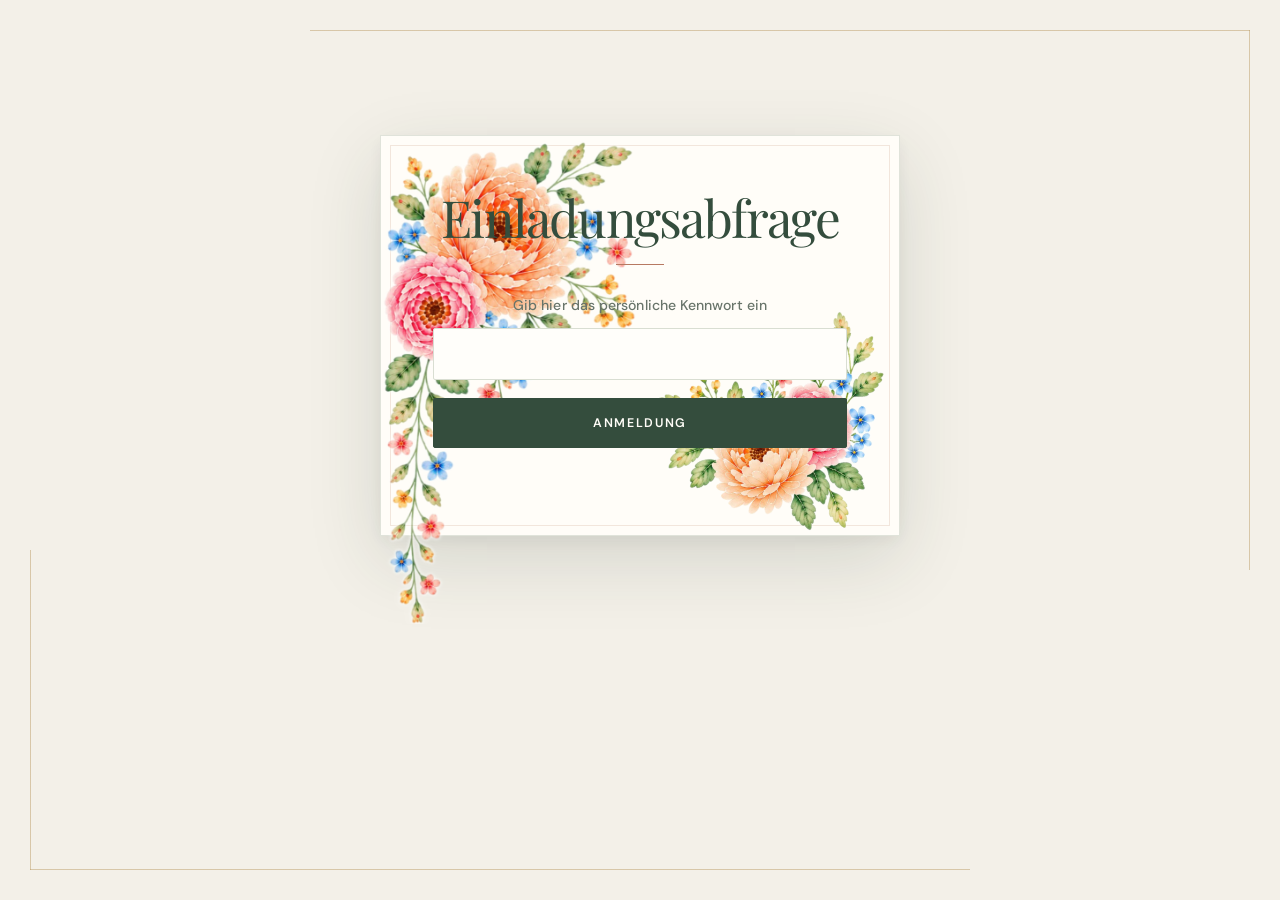
<file: index.html>
<!doctype html>
<html lang="de">
<head>
<meta charset="utf-8"><meta name="viewport" content="width=device-width, initial-scale=1">
<meta name="theme-color" content="#fbf6ef"><title>Pia & Martin – Unsere Hochzeit</title>
<link rel="preconnect" href="https://fonts.googleapis.com"><link rel="preconnect" href="https://fonts.gstatic.com" crossorigin>
<link href="https://fonts.googleapis.com/css2?family=DM+Sans:wght@400;500;600&family=Playfair+Display:wght@400;500;600&family=Great+Vibes&display=swap" rel="stylesheet">
<link rel="stylesheet" href="styles.css?v=20261117-1">
</head>
<body>
<section id="password-gate" aria-labelledby="password-gate-title">
  <h1 id="password-gate-title">Einladungsabfrage</h1>
  <form id="password-form" method="post">
    <input type="hidden" name="action" value="authenticate">
    <label for="access-password">Gib hier das persönliche Kennwort ein</label>
    <input id="access-password" name="password" type="password" inputmode="numeric" autocomplete="current-password" required>
    <button type="submit">Anmeldung</button>
    <p id="password-status" role="status" aria-live="polite"></p>
  </form>
  <img class="password-gate-flower password-gate-flower-top" src="images/blumen-oben.png" alt="" aria-hidden="true">
  <img class="password-gate-flower password-gate-flower-bottom" src="images/blumen-unten.png" alt="" aria-hidden="true">
</section>
<header class="topbar"><a class="brand" href="#start">Pia <span>&</span> Martin</a><button class="menu-toggle" aria-label="Menü öffnen" aria-expanded="false">☰</button><nav id="nav"><a href="#start">Startseite</a><a href="#ablauf">Ablauf</a><a href="#anmeldung">Anmeldung</a><a href="#geschenke">Geschenkideen</a><a href="#gemeinsame-erlebnisse">Gemeinsame Erlebnisse</a><a href="#dresscode">Dresscode</a><a href="#erinnerungen">Erinnerungen</a><a href="#orte">Anfahrt & Orte</a><a href="#faq">FAQ</a></nav></header>
<main>
<section class="hero" id="start"><img class="hero-flower hero-flower-top" src="images/blumen-oben.png" alt="" aria-hidden="true"><div class="hero-photo hero-photo-main"><img src="images/suess-und-ring.jpg" alt="Pia und Martin lächeln sich verliebt an"><span class="photo-note"></span></div><div class="hero-copy"><h1>Pia <span>&</span> Martin</h1><p class="date">01. Mai 2027</p><div class="heart-rule">♡</div><p class="hero-subtitle">Seid niemand etwas schuldig, außer daß ihr einander liebt; denn wer den anderen liebt, hat das Gesetz erfüllt<br>Römer 13,8</p><a class="button" href="#ablauf">Unser großer Tag <span>↓</span></a></div><img class="hero-flower hero-flower-bottom" src="images/blumen-unten.png" alt="" aria-hidden="true"></section>
<section class="countdown section"><p class="eyebrow">WIR FREUEN UNS AUF EUCH</p><h2>Es dauert nicht mehr „Lange“ – dann sagen wir endlich „Ja“!</h2><div class="count-grid"><div><strong id="days">—</strong><span>Tage</span></div><div><strong id="hours">—</strong><span>Stunden</span></div><div><strong id="minutes">—</strong><span>Minuten</span></div><div><strong id="seconds">—</strong><span>Sekunden</span></div></div></section>
<section class="welcome section"><div class="welcome-text"><h2>Damit ihr uns noch ein bisschen besser kennenlernt, teilen wir hier drei unserer größten Gemeinsamkeiten, die uns verbinden:</h2><h3 class="story-title">Jesus als das Zentrum unseres Lebens</h3><p>Unsere Geschichte begann in der Jugend unserer Gemeinde. Wir durften uns durch Gottes Führung begegnen und wollen auch unsere Zukunft gemeinsam mit ihm an unserer Seite gestalten. Ihm verdanken wir alles und wir wollen seine Liebe weitergeben.</p><h3>Unsere Freude am Ausprobieren (und das Geheimnis der Hawaii-Pizza)</h3><p>Wir lieben es, neue Sachen auszuprobieren – besonders, wenn es um gutes Essen oder Sport geht! Unsere gemeinsame Story startete nach einer Jugendstunde am Freitagabend. Pia bestellte sich eine Hawaii-Pizza, schaffte sie nicht ganz und gab Martin den Rest mit nach Hause (Insider behaupten, sie wusste ganz genau, dass Martin da nicht Nein sagen kann...). So kam der Stein ins Rollen und unsere gemeinsame Geschichte begann. Seitdem testen wir leidenschaftlich gern neue Restaurants und kreative Gerichte. Auch sportlich wird es bei uns nie langweilig: Von Bouldern, Volleyball und Krafttraining über Tennis, Diskuswerfen und Yoga bis hin zu Fahrradfahren und Joggen ist alles dabei. Martin hat schnell gelernt, dass Pias Energie grenzenlos ist und ein „fauler“ Tag auf dem Sofa zur großen Seltenheit gehört!</p><h3>Unsere Unternehmungslust</h3><p>Das Entdecken neuer Orte gehört zu unseren liebsten Beschäftigungen. Ob beim Wandern im Harz und der Sächsischen Schweiz, beim Städtetrip mit Freunden in London und Hamburg oder bei ausgiebigen Fahrradtouren durch Brüssel, Köln und Maastricht – wir mögen es, unterwegs zu sein, Erinnerungen zu sammeln und neue Orte gemeinsam zu erkunden.</p><p>Wir können es kaum erwarten, das nächste große Kapitel aufzuschlagen – und am 01.05.2027 schreiben wir unsere Geschichte gemeinsam mit euch weiter!</p></div><div class="welcome-side"><div class="story-photo-stack"><figure><img src="images/hand-in-hand.jpg" alt="Pia und Martin gehen Hand in Hand"></figure><figure><img src="images/am-see.jpg" alt="Pia und Martin gemeinsam am See"></figure></div></div></section>
<section class="section" id="ablauf"><div class="section-heading"><p class="eyebrow">TAGESABLAUF</p><h2>Unser Ablauf</h2><p>Die wichtigsten Momente unseres Hochzeitstages im Überblick.</p></div><div class="timeline"><article><span class="time">12:30 Uhr</span><div><h3>Eintreffen der Gäste an der Kirche</h3></div></article><article><span class="time">13:00 Uhr</span><div><h3>Trauung</h3></div></article><article><span class="time">14:30 Uhr</span><div><h3>Sektempfang</h3></div></article><article><span class="time">15:30 Uhr</span><div><h3>Gruppenfotos</h3></div></article><article><span class="time">16:45 Uhr</span><div><h3>Festessen</h3></div></article><article><span class="time">18:30 Uhr</span><div><h3>Programm Teil 1</h3></div></article><article><span class="time">20:30 Uhr</span><div><h3>Tortenanschnitt</h3></div></article><article><span class="time">21:30 Uhr</span><div><h3>Programm Teil 2</h3></div></article><article><span class="time">23:00 Uhr</span><div><h3>Hochzeitstanz</h3></div></article></div></section>
<section class="rsvp section" id="anmeldung"><img class="hero-flower hero-flower-top" src="images/blumen-oben.png" alt="" aria-hidden="true"><div class="section-heading"><p class="eyebrow">GEBT UNS BESCHEID</p><h2>Seid ihr dabei?</h2><p>Bitte meldet euch bis zum <strong>14. März 2027</strong> zurück.</p></div><form id="rsvp-form" method="post"><div id="guest-fields" aria-label="Rückmeldung für jede Person"></div><label>Eine Nachricht an uns (optional)<textarea name="message" rows="3" placeholder="Wir freuen uns auf euch!"></textarea></label><button class="button" type="submit">Rückmeldung absenden ♡</button><p id="form-status" role="status"></p></form><img class="hero-flower hero-flower-bottom" src="images/blumen-unten.png" alt="" aria-hidden="true"></section>
<section class="section gifts" id="geschenke"><div class="section-heading"><h2>Geschenkideen</h2><p>Unsere Hochzeit mit euch feiern zu dürfen, ist unser größtes Geschenk. Falls ihr trotzdem noch eine Inspiration braucht, schaut gerne in dieser Liste nach. Bitte denkt daran, etwas abzuhaken, wenn ihr es uns schenken wollt. Wenn ihr nichts Passendes findet, freuen wir uns über eine finanzielle Starthilfe für unser gemeinsames Leben als Ehepaar.</p></div><div class="gift-cards"><article><a class="gift-card-link" href="https://www.wishbob.com/rncyofimpv" target="_blank" rel="noopener noreferrer"><div class="gift-art pink" aria-hidden="true"><img class="gift-icon" src="images/GeschenkIcon.svg.webp" alt=""></div><h3>Geschenkeliste</h3><p>Hier geht es weiter zu unseren Geschenkwünschen.</p></a></article></div></section>
<section class="section experiences" id="gemeinsame-erlebnisse"><img class="experiences-camera" src="images/Kamera.png" alt="" aria-hidden="true"><div class="section-heading"><h2>Gemeinsame Erlebnisse</h2><p><a class="photo-album-link" href="https://kdrive.infomaniak.com/app/collaborate/4766638/a6af7997-16c7-4112-b629-f65b70059606" target="_blank" rel="noopener noreferrer"><strong><u>Hier</u></strong></a> könnt ihr EURE Fotos und Videos vom 01.05. hochladen!</p></div></section>
<section class="section dresscode" id="dresscode"><div class="section-heading"><h2>Dresscode</h2><p>Ihr wisst noch nicht, was ihr anziehen sollt? Kein Problem! Zumindest bei den Farben können wir euch helfen. Tragt gerne ein Kleidungsstück oder Accessoire passend zu unserer Farbskala.</p></div><img class="dresscode-palette" src="images/dresscode-farbpalette.png" alt="Farbskala mit sieben Farbtönen in Pfirsich, Gelb, Rosa, Altrosa, Orange, Hellblau und Dunkelblau"></section>
<section class="section memories" id="erinnerungen"><img class="memories-photo" src="images/Fotograf.png" alt="Hochzeitsfotograf mit Kamera und Ausrüstung"><div class="section-heading"><h2>Erinnerungen</h2><p>Unser Fotograf teilt <a class="memories-link" href="https://onedrive.live.com/shared?id=%2Fpersonal%2F590e78e4ed204591%2FDocuments%2FHochzeit%20Pia%26Martin%2001%2E05%2E27&amp;listurl=%2Fpersonal%2F590e78e4ed204591%2FDocuments&amp;ithint=folder&amp;e=RsEubQ&amp;migratedtospo=true&amp;ga=1" target="_blank" rel="noopener noreferrer"><strong><u>hier</u></strong></a> nach der Hochzeit die schönsten Augenblicke mit euch.</p></div></section>
<section class="section locations" id="orte"><div class="section-heading"><p class="eyebrow">SO FINDET IHR UNS</p><h2>Anfahrt & Orte</h2></div><div class="location-grid"><article class="location-ceremony"><h3>Trauung</h3><p><strong>Martin-Luther-Kirche</strong><br>Loher Str. 12<br>32545 Bad Oeynhausen</p><a class="text-link" href="https://www.google.com/maps/place/Martin-Luther-Kirche+Lohe+-+Ev.+Emmaus-Kirchengemeinde+Bad+Oeynhausen/@52.1789737,8.7966573,17z/data=!3m1!4b1!4m6!3m5!1s0x47ba6d0ff6d95eb3:0xa16dfd9204fe12c4!8m2!3d52.1789737!4d8.7992322!16s%2Fg%2F121lspbv?entry=ttu&amp;g_ep=EgoyMDI2MTAxOC4wIKXMDSoASAFQAw%3D%3D" target="_blank" rel="noopener noreferrer">Hier entlang ↗</a></article><article class="location-venue"><h3>Feier</h3><p><strong>Gut Böckel</strong><br>Rilkestraße 18<br>32289 Rödinghausen-Bieren</p><a class="text-link" href="https://www.google.com/maps/place/Gut+B%C3%B6ckel/@52.2252998,8.5156535,18z/data=!3m1!4b1!4m6!3m5!1s0x47ba0532d34783f9:0xcaba94e6f25c1439!8m2!3d52.2252998!4d8.516941!16s%2Fg%2F1225dcm1?entry=ttu&amp;g_ep=EgoyMDI2MTAxOC4wIKXMDSoASAFQAw%3D%3D" target="_blank" rel="noopener noreferrer">Anfahrt anzeigen ↗</a></article></div></section>
<section class="section faq" id="faq"><div class="section-heading"><p class="eyebrow">GUT ZU WISSEN</p><h2>Häufige Fragen</h2><p>Die wichtigsten Antworten auf einen Blick.</p></div><div class="faq-list"><details><summary>Bis wann sollen wir uns anmelden?</summary><p>Bitte gebt uns bis zum 14. März 2027 Bescheid.</p></details><details><summary>Dürfen wir eine Begleitperson mitbringen?</summary><p>Bitte richtet euch nach der Anzahl der Personen auf eurer Einladung. Bei Fragen meldet euch gerne direkt bei uns.</p></details><details><summary>Können wir das Programm mitgestalten?</summary><p>Gerne. Wenn ihr etwas zu dem Programm beisteuern wollt, meldet euch gerne bei Liane mit euren Ideen und Vorschlägen (WhatsApp: +49 1577 2115961).</p></details><details><summary>Wo können wir parken?</summary><p>Ein paar Meter von der Kirche entfernt gibt es einen Netto. Dort könnt ihr am 01.05.2027 parken.<br><a class="parking-link" href="https://www.google.com/maps/place/Netto+Marken-Discount/@52.1798379,8.7966224,17z/data=!3m1!4b1!4m6!3m5!1s0x47ba6d159fc6e01f:0xa1d6c7eca9fb2f07!8m2!3d52.1798379!4d8.7991973!16s%2Fg%2F1hc559n3n?entry=ttu&amp;g_ep=EgoyMDI2MTAyNy4wIKXMDSoASAFQAw%3D%3D" target="_blank" rel="noopener noreferrer"><strong><u>Hier</u></strong></a> findet ihr den Weg dahin.</p><p><strong>Die Feier:</strong><br>Vor der Location ist ein großer Schotterparkplatz, wo genügend Parkplätze vorhanden sind.</p></details><details><summary>Was ist, wenn wir nicht kommen können?</summary><p>Schade, dass es nicht möglich ist. Wir bitten euch trotzdem, den Anmeldebogen auszufüllen, damit wir auch darüber zeitnah Bescheid wissen.</p></details></div></section>
</main><footer><a class="brand" href="#start">Pia <span>&</span> Martin</a><a href="#start" class="back-top">Nach oben ↑</a></footer>
<script src="script.js?v=202611021025"></script>
</body></html>
</file>
<file: styles.css>
@import url('https://fonts.googleapis.com/css2?family=DM+Sans:wght@400;500;600;700&family=Playfair+Display:ital,wght@0,400;0,500;0,600;1,400;1,500&family=Great+Vibes&display=swap');

/* Lädt die verwendeten Schriftarten. */
:root {
  /* Definiert zentrale Designwerte. */
  --paper: #f8f6f0;
  /* Speichert eine Designfarbe. */
  --surface: #fffdf8;
  /* Speichert eine Designfarbe. */
  --surface-soft: #f0eee5;
  /* Speichert eine Designfarbe. */
  --ink: #303c34;
  /* Speichert eine Designfarbe. */
  --muted: #6e776e;
  /* Speichert eine Designfarbe. */
  --sage: #829681;
  /* Speichert eine Designfarbe. */
  --sage-dark: #536b57;
  /* Speichert eine Designfarbe. */
  --sage-light: #e1e8dc;
  /* Speichert eine Designfarbe. */
  --clay: #b87560;
  /* Speichert eine Designfarbe. */
  --clay-light: #f1dfd5;
  /* Speichert eine Designfarbe. */
  --line: #dfe3d8;
  /* Speichert eine Designfarbe. */
  --serif: 'Playfair Display', Georgia, serif;
  /* Speichert eine Schriftfamilie. */
  --sans: 'DM Sans', Arial, sans-serif;
  /* Speichert eine Schriftfamilie. */
  --script: 'Great Vibes', cursive;
  /* Speichert eine Schriftfamilie. */
  --shadow: 0 18px 55px rgba(48, 60, 52, .08);
  /* Speichert den Schattenstil. */
}

/* Beendet den Regelblock. */
* {
  box-sizing: border-box;
}

/* Berechnet Elementgrößen einheitlich. */
html {
  scroll-behavior: smooth;
  scroll-padding-top: 88px;
}

/* Scrollt weich mit Navigationsabstand. */
body {
  margin: 0;
  background: var(--paper);
  color: var(--ink);
  font-family: var(--sans);
  line-height: 1.75;
  -webkit-font-smoothing: antialiased;
}

/* Legt globale Grundgestaltung fest. */
a {
  color: inherit;
  text-decoration: none;
}

/* Entfernt Linkunterstreichungen. */
button,
input,
select,
textarea {
  font: inherit;
}

/* Übernimmt die Seitenschrift. */
.topbar {
  min-height: 78px;
  padding: 12px clamp(22px, 5.5vw, 88px);
  display: flex;
  align-items: center;
  justify-content: space-between;
  gap: 28px;
  position: sticky;
  top: 0;
  z-index: 20;
  background: rgba(255, 253, 248, .92);
  border-bottom: 1px solid rgba(223, 227, 216, .8);
  backdrop-filter: blur(18px);
}

/* Gestaltet die obere Navigationsleiste. */
.brand {
  font: 2.15rem/1 var(--script);
  color: var(--sage-dark);
  white-space: nowrap;
}

/* Gestaltet das Markenlogo. */
.brand span {
  color: var(--clay);
  padding: 0 2px;
}

/* Färbt das Marken-Trennzeichen. */
nav {
  display: flex;
  align-items: center;
  gap: clamp(12px, 1.7vw, 25px);
  color: #536057;
  font-size: .79rem;
  letter-spacing: .015em;
}

/* Ordnet die Navigationslinks. */
nav a {
  position: relative;
  padding: 8px 0;
  transition: color .2s ease;
}

/* Gestaltet Navigationslinks. */
nav a::after {
  content: '';
  position: absolute;
  left: 0;
  right: 100%;
  bottom: 2px;
  height: 1px;
  background: var(--clay);
  transition: right .25s ease;
}

/* Zeichnet die Linkunterstreichung. */
nav a:hover {
  color: var(--clay);
}

/* Hebt aktive Navigationslinks hervor. */
nav a:hover::after {
  right: 0;
}

/* Animiert die Linkunterstreichung. */
.menu-toggle {
  display: none;
  background: transparent;
  border: 1px solid var(--line);
  border-radius: 50%;
  width: 42px;
  height: 42px;
  color: var(--ink);
  font-size: 1.25rem;
  cursor: pointer;
}

/* Gestaltet den Menüknopf. */
.hero {
  min-height: 640px;
  padding: 76px clamp(24px, 9vw, 140px) 88px;
  display: grid;
  grid-template-columns: 1.05fr .85fr;
  align-items: center;
  gap: clamp(35px, 7vw, 110px);
  position: relative;
  overflow: hidden;
  background: var(--surface);
}

/* Gestaltet den Titelbereich. */
.hero::before {
  content: '';
  position: absolute;
  width: 600px;
  height: 600px;
  left: -250px;
  top: -290px;
  border: 1px solid #e4e7db;
  border-radius: 50%;
  box-shadow: 0 0 0 35px rgba(225, 232, 220, .25), 0 0 0 75px rgba(225, 232, 220, .15);
}

/* Erzeugt den linken Dekokreis. */
.hero-copy {
  position: relative;
  z-index: 1;
  text-align: center;
}

/* Positioniert den Titeltext. */
.eyebrow {
  margin: 0 0 14px;
  color: var(--sage-dark);
  font-size: .68rem;
  font-weight: 700;
  letter-spacing: .23em;
  text-transform: uppercase;
}

/* Gestaltet kleine Abschnittsüberschriften. */
.hero h1 {
  margin: 18px 0 15px;
  font: clamp(4.6rem, 8vw, 7.8rem)/.83 var(--script);
  font-weight: 400;
  color: var(--sage-dark);
}

/* Gestaltet die Hauptüberschrift. */
.hero h1 span {
  color: var(--clay);
  font-size: .72em;
  padding: 0 .08em;
}

/* Hebt den Namensteil hervor. */
.date {
  margin: 28px 0 0;
  font: 1.05rem var(--serif);
  letter-spacing: .22em;
  color: var(--clay);
  text-transform: uppercase;
}

/* Gestaltet das Hochzeitsdatum. */
.heart-rule {
  display: flex;
  align-items: center;
  justify-content: center;
  gap: 13px;
  margin: 23px auto 16px;
  color: var(--clay);
  font-size: 1.15rem;
}

/* Gestaltet die Herz-Trennlinie. */
.heart-rule::before,
.heart-rule::after {
  content: '';
  width: 42px;
  height: 1px;
  background: #d9b7a8;
}

/* Zeichnet Linien neben dem Herz. */
.hero-subtitle {
  color: var(--muted);
  font: italic 1.1rem var(--serif);
  margin: 0 0 28px;
}

/* Gestaltet den Titeluntertext. */
.hero-subtitle {
  text-align: justify;
}

/* Setzt den Bibeltext in Blocksatz. */
.button {
  display: inline-flex;
  align-items: center;
  justify-content: center;
  gap: 12px;
  padding: 13px 24px;
  border: 1px solid var(--sage-dark);
  border-radius: 3px;
  background: var(--sage-dark);
  color: white;
  font-size: .83rem;
  font-weight: 600;
  letter-spacing: .035em;
  cursor: pointer;
  transition: transform .2s, background .2s, box-shadow .2s;
}

/* Gestaltet die Schaltfläche. */
.button:hover {
  transform: translateY(-2px);
  background: #435947;
  box-shadow: 0 8px 20px rgba(83, 107, 87, .18);
}

/* Hebt den Button hervor. */
.hero-photo {
  width: min(100%, 420px);
  justify-self: center;
  padding: 11px 11px 44px;
  position: relative;
  z-index: 1;
  background: #fff;
  box-shadow: var(--shadow);
  transform: rotate(2deg);
}

/* Gestaltet den Foto-Rahmen. */
.hero-photo img {
  display: block;
  width: 100%;
  aspect-ratio: 4 / 4.7;
  object-fit: cover;
  background: linear-gradient(145deg, #e4e9df, #f3ded2 55%, #d9e2d7);
  color: transparent;
}

/* Gestaltet das Foto. */
.hero-flower {
  position: absolute;
  z-index: 0;
  height: auto;
  pointer-events: none;
  user-select: none;
}

.hero-flower-top {
  top: 0;
  left: 0;
  width: clamp(140px, 20vw, 255px);
  opacity: .58;
}

.hero-flower-bottom {
  right: 1.5vw;
  bottom: 12px;
  width: clamp(150px, 18vw, 235px);
  opacity: .78;
  transform: rotate(10deg);
}

.section {
  padding: clamp(62px, 8vw, 112px) clamp(22px, 8vw, 125px);
  position: relative;
}

/* Gestaltet allgemeine Seitenabschnitte. */
.countdown {
  text-align: center;
  background: var(--sage-light);
}

/* Gestaltet den Countdown-Bereich. */
.countdown h2,
.section-heading h2,
.welcome h2 {
  margin: 0 0 16px;
  font: clamp(2.1rem, 4vw, 3.35rem)/1.18 var(--serif);
  font-weight: 400;
  letter-spacing: -.025em;
}

/* Gestaltet Abschnittsüberschriften. */
.countdown .eyebrow {
  color: var(--sage-dark);
}

/* Gestaltet kleine Abschnittsüberschriften. */
.count-grid {
  display: flex;
  justify-content: center;
  gap: 13px;
  margin: 31px auto 0;
}

/* Ordnet die Countdown-Felder. */
.count-grid div {
  width: 118px;
  padding: 20px 10px 17px;
  border: 1px solid rgba(83, 107, 87, .17);
  background: rgba(255, 253, 248, .72);
}

/* Gestaltet einzelne Countdown-Felder. */
.count-grid strong {
  display: block;
  font: 2.45rem/1.15 var(--serif);
  color: var(--sage-dark);
  font-weight: 400;
}

/* Gestaltet Countdown-Zahlen. */
.count-grid span {
  display: block;
  margin-top: 7px;
  color: var(--muted);
  font-size: .72rem;
  letter-spacing: .1em;
  text-transform: uppercase;
}

/* Gestaltet Countdown-Beschriftungen. */
.welcome {
  display: grid;
  grid-template-columns: 1.15fr .85fr;
  gap: clamp(35px, 9vw, 135px);
  align-items: center;
  background: var(--surface);
}

/* Ordnet den Begrüßungsbereich. */
.welcome-text {
  max-width: 620px;
}

/* Begrenzt den Begrüßungstext. */
.welcome-text p:not(.eyebrow) {
  color: var(--muted);
}

/* Gestaltet den Begrüßungstext. */
.text-link {
  display: inline-block;
  margin-top: 12px;
  padding-bottom: 3px;
  border-bottom: 1px solid #c18a76;
  color: var(--clay);
  font-size: .85rem;
  font-weight: 700;
}

/* Gestaltet den Textlink. */
.text-link span {
  margin-left: 7px;
}

/* Gestaltet den Textlink. */
.quote-card {
  min-height: 290px;
  padding: 44px 28px;
  border: 1px solid #d7dfd2;
  outline: 1px solid #d7dfd2;
  outline-offset: 8px;
  text-align: center;
  background: linear-gradient(145deg, #f3eee4, #e8eee4);
  display: flex;
  flex-direction: column;
  align-items: center;
  justify-content: center;
}

/* Gestaltet die Zitatkarte. */
.quote-heart {
  color: var(--clay);
  font-size: 2rem;
}

/* Färbt das Zitat-Herz. */
.quote-card p {
  font: italic 1.55rem/1.55 var(--serif);
}

/* Gestaltet den Zitattext. */
.quote-card small {
  color: var(--sage-dark);
  font-size: .65rem;
  font-weight: 700;
  letter-spacing: .24em;
}

/* Gestaltet die Zitatquelle. */
.section-heading {
  max-width: 700px;
  margin: 0 auto 46px;
  text-align: center;
}

/* Gestaltet allgemeine Seitenabschnitte. */
.section-heading>p:last-child {
  max-width: 620px;
  margin: 0 auto;
  color: var(--muted);
}

/* Gestaltet den Abschnittsuntertitel. */
#ablauf {
  background: var(--paper);
}

/* Gestaltet den Ablaufbereich. */
.timeline {
  max-width: 800px;
  margin: auto;
}

/* Begrenzt den Zeitplan. */
.timeline article {
  display: grid;
  grid-template-columns: 120px 1fr;
  gap: 24px;
  align-items: center;
  padding: 24px 0;
  border-bottom: 1px solid var(--line);
}

/* Ordnet einzelne Zeitplanpunkte. */
.timeline article:first-child {
  border-top: 1px solid var(--line);
}

/* Rahmt den ersten Zeitplanpunkt. */
.time {
  color: var(--clay);
  font-size: .85rem;
  font-weight: 700;
}

/* Gestaltet die Uhrzeitangabe. */
.timeline h3,
.location-grid h3,
.gift-cards h3 {
  margin: 0 0 5px;
  font: 1.4rem var(--serif);
  font-weight: 400;
}

/* Gestaltet Kartenüberschriften. */
.timeline p,
.location-grid p,
.gift-cards p {
  margin: 0;
  color: var(--muted);
  font-size: .92rem;
}

/* Gestaltet Beschreibungstexte. */
.rsvp {
  background: #e8ede4;
}

/* Gestaltet den Antwortbereich. */
.rsvp>.section-heading,
.rsvp>#rsvp-form {
  position: relative;
  z-index: 1;
}

.rsvp form {
  max-width: 740px;
  margin: auto;
  padding: clamp(22px, 4vw, 42px);
  background: var(--surface);
  border: 1px solid #d8e0d3;
  box-shadow: var(--shadow);
}

/* Gestaltet das Antwortformular. */
.guest-fields {
  display: grid;
  grid-template-columns: minmax(0, 1fr) auto;
  align-items: end;
  gap: 18px;
  margin-bottom: 16px;
  padding: 16px;
  border: 1px solid var(--line);
  background: #fffefa;
}

.guest-fields .guest-name {
  margin: 0;
}

.guest-fields .guest-name input {
  margin-bottom: 0;
}

.attendance-toggle {
  display: inline-flex;
  min-width: 188px;
  min-height: 52px;
  align-items: center;
  gap: 10px;
  margin-bottom: 0;
  padding: 9px 13px;
  border: 1px solid transparent;
  border-radius: 3px;
  color: #fff;
  font: 600 .78rem var(--sans);
  letter-spacing: .04em;
  cursor: pointer;
  transition: background .2s, transform .2s, box-shadow .2s;
}

.attendance-toggle:hover {
  transform: translateY(-1px);
  box-shadow: 0 5px 14px rgba(38, 55, 46, .13);
}

.attendance-toggle.is-coming {
  background: var(--sage-dark);
}

.attendance-toggle.is-not-coming {
  background: var(--clay);
}

.attendance-switch {
  position: relative;
  flex: 0 0 42px;
  width: 42px;
  height: 24px;
  border: 1px solid rgba(255, 255, 255, .55);
  border-radius: 20px;
  background: rgba(32, 45, 36, .28);
  transition: background .2s;
}

.attendance-switch>span {
  position: absolute;
  top: 2px;
  left: 2px;
  width: 18px;
  height: 18px;
  border-radius: 50%;
  background: #fff;
  box-shadow: 0 1px 4px rgba(0, 0, 0, .24);
  transition: transform .2s cubic-bezier(.2, .8, .2, 1);
}

.attendance-toggle.is-coming .attendance-switch {
  background: rgba(255, 255, 255, .3);
}

.attendance-toggle.is-coming .attendance-switch>span {
  transform: translateX(18px);
}

.attendance-state {
  min-width: 66px;
  text-align: left;
}

.attendance-hint {
  margin-left: auto;
  color: rgba(255, 255, 255, .76);
  font-size: .64rem;
  font-weight: 400;
  letter-spacing: .02em;
}

.attendance-toggle:focus-visible {
  outline: 3px solid rgba(113, 134, 111, .35);
  outline-offset: 3px;
}

.rsvp label,
.rsvp legend {
  display: block;
  margin-bottom: 17px;
  color: #465248;
  font-size: .82rem;
  font-weight: 600;
}

/* Gestaltet Formularbeschriftungen. */
.rsvp input:not([type=radio]),
.rsvp select,
.rsvp textarea {
  display: block;
  width: 100%;
  margin-top: 7px;
  padding: 13px 14px;
  border: 1px solid #dce1d8;
  border-radius: 2px;
  background: #fffefa;
  color: var(--ink);
  font-size: .9rem;
  transition: border .2s, box-shadow .2s;
}

/* Gestaltet Formularfelder. */
.rsvp input[type="hidden"] {
  display: none;
}

.rsvp input:focus,
.rsvp select:focus,
.rsvp textarea:focus {
  outline: none;
  border-color: var(--sage);
  box-shadow: 0 0 0 3px rgba(130, 150, 129, .16);
}

/* Hebt aktive Felder hervor. */
.rsvp textarea {
  resize: vertical;
}

/* Gestaltet das Textfeld. */
.two-fields {
  display: grid;
  grid-template-columns: 1fr 1fr;
  gap: 17px;
}

/* Ordnet zwei Formularfelder. */
.rsvp fieldset {
  margin: 0 0 16px;
  padding: 0;
  border: 0;
}

/* Gestaltet Formular-Auswahlgruppen. */
.rsvp .choice {
  display: inline-flex;
  align-items: center;
  gap: 9px;
  margin: 0 22px 8px 0;
  font-weight: 400;
}

/* Ordnet Auswahlmöglichkeiten. */
.rsvp .choice input {
  accent-color: var(--sage-dark);
}

/* Färbt Auswahlfelder. */
.form-note {
  margin: 17px 0 0;
  color: var(--muted);
  font-size: .76rem;
}

/* Gestaltet den Formularhinweis. */
#form-status {
  color: var(--sage-dark);
  font-size: .85rem;
}

/* Gestaltet die Formularmeldung. */
.gifts {
  background: var(--surface);
}

/* Gestaltet den Geschenkbereich. */
.dresscode {
  background: #fffdf8;
}

/* Gestaltet den Dresscode-Bereich. */
.dresscode-palette {
  display: block;
  width: min(100%, 580px);
  height: auto;
  margin: 34px auto 0;
  background: transparent;
}

.gift-cards {
  display: grid;
  grid-template-columns: repeat(3, 1fr);
  gap: 20px;
  max-width: 1050px;
  margin: auto;
}

/* Ordnet die Geschenkekarten. */
#geschenke .gift-cards {
  grid-template-columns: minmax(0, 360px);
  justify-content: center;
}

.gift-cards article {
  padding: 16px 20px 28px;
  border: 1px solid var(--line);
  background: #fffefa;
  text-align: center;
  transition: transform .25s, box-shadow .25s;
}

/* Gestaltet einzelne Geschenkekarten. */
.gift-cards article:hover {
  transform: translateY(-4px);
  box-shadow: var(--shadow);
}

/* Hebt die Geschenkekarte hervor. */
.gift-card-link {
  display: block;
  height: 100%;
  color: inherit;
}

.gift-card-link:focus-visible {
  outline: 2px solid var(--sage-dark);
  outline-offset: 4px;
}

.whatsapp-card {
  position: relative;
}

.whatsapp-card .gift-card-link::after {
  position: absolute;
  inset: 0;
  content: "";
}

.whatsapp-icon,
.gift-icon {
  display: block;
  width: 76px;
  height: 76px;
  object-fit: contain;
}

.gift-art {
  height: 150px;
  display: grid;
  place-items: center;
  margin-bottom: 22px;
  font-size: 3.3rem;
}

/* Gestaltet die Kartenillustration. */
.gift-art.blue {
  background: #e5ebe5;
  color: var(--sage-dark);
}

/* Färbt die blaue Illustration. */
.gift-art.pink {
  background: #f2e2d9;
  color: var(--clay);
}

/* Färbt die rosafarbene Illustration. */
.experiences {
  background: #e3e9df;
  text-align: center;
}

.experiences-camera {
  display: block;
  width: min(100%, 150px);
  height: auto;
  margin: 0 auto 24px;
}

.experiences .section-heading {
  margin-bottom: 0;
}

.photo-album-link {
  color: var(--sage-dark);
  text-decoration: underline;
  text-underline-offset: 3px;
}

.photo-album-link:hover {
  color: var(--clay);
}

.photo-album-link:focus-visible {
  outline: 2px solid var(--sage-dark);
  outline-offset: 4px;
}

.memories {
  background: linear-gradient(125deg, #f3e7df 0%, #f8f2e9 55%, #e9eadf 100%);
  text-align: center;
}

.memories-photo {
  display: block;
  width: clamp(140px, 19vw, 220px);
  height: auto;
  margin: 0 auto 24px;
  filter: drop-shadow(0 10px 12px rgba(38, 55, 46, .12));
}

.memories .section-heading {
  max-width: 760px;
  margin: 0 auto;
}

.memories-link {
  color: var(--sage-dark);
  text-decoration: underline;
  text-underline-offset: 3px;
}

.memories-link:hover {
  color: var(--clay);
}

.memories-link:focus-visible {
  outline: 2px solid var(--sage-dark);
  outline-offset: 4px;
}

.locations {
  background: #f1eee6;
}

/* Gestaltet den Ortsbereich. */
.location-grid {
  display: grid;
  grid-template-columns: 1fr 1fr;
  gap: 22px;
  max-width: 900px;
  margin: auto;
}

/* Ordnet die Ortskarten. */
.location-grid article {
  padding: 32px;
  border: 1px solid #e0e1d6;
  background: var(--surface);
}

/* Gestaltet einzelne Ortskarten. */
.location-icon {
  display: grid;
  place-items: center;
  width: 47px;
  height: 47px;
  margin-bottom: 17px;
  border-radius: 50%;
  background: var(--sage-light);
  color: var(--sage-dark);
  font-size: 1.35rem;
}

/* Gestaltet das Ortssymbol. */
.location-grid p {
  margin: 12px 0;
}

/* Gibt Ortsbeschreibungen Abstand. */
.faq {
  background: var(--paper);
}

/* Gestaltet den FAQ-Bereich. */
.faq-list {
  max-width: 820px;
  margin: auto;
}

/* Begrenzt die FAQ-Liste. */
.faq-list details {
  margin: 10px 0;
  padding: 0 21px;
  border: 1px solid var(--line);
  background: var(--surface);
}

/* Gestaltet FAQ-Einträge. */
.faq-list summary {
  display: flex;
  justify-content: space-between;
  gap: 20px;
  padding: 17px 0;
  cursor: pointer;
  list-style: none;
  font-size: .92rem;
  font-weight: 600;
}

/* Gestaltet FAQ-Fragen. */
.faq-list summary::-webkit-details-marker {
  display: none;
}

/* Entfernt das Browser-Aufklappsymbol. */
.faq-list summary::after {
  content: '+';
  color: var(--clay);
  font-size: 1.2rem;
  font-weight: 400;
}

/* Zeigt ein FAQ-Pluszeichen. */
.faq-list details[open] summary::after {
  content: '−';
}

/* Ändert das offene FAQ-Symbol. */
.faq-list details p {
  margin: 0;
  padding: 0 0 19px;
  color: var(--muted);
  font-size: .9rem;
}

/* Gestaltet FAQ-Einträge. */
footer {
  padding: 48px 20px 38px;
  text-align: center;
  background: #dfe7dc;
}

/* Gestaltet den Seitenfuß. */
footer .brand {
  font-size: 2.35rem;
}

/* Vergrößert das Fußbereichslogo. */
.back-top {
  color: var(--sage-dark);
  font-size: .82rem;
  font-weight: 600;
}

/* Gestaltet den Zurück-nach-oben-Link. */
@media (max-width: 1400px) {

  /* Aktiviert die Tablet-Navigation. */
  .topbar {
    padding-inline: 4vw;
  }

  /* Gestaltet die obere Navigationsleiste. */
  .menu-toggle {
    display: block;
  }

  /* Gestaltet den Menüknopf. */
  nav {
    display: none;
    position: absolute;
    top: 100%;
    left: 0;
    right: 0;
    padding: 18px 6vw 24px;
    background: var(--surface);
    border-bottom: 1px solid var(--line);
    box-shadow: 0 15px 25px rgba(48, 60, 52, .08);
    flex-direction: column;
    align-items: flex-start;
    gap: 8px;
  }

  /* Ordnet die Navigationslinks. */
  nav.open {
    display: flex;
  }

  /* Zeigt das geöffnete Menü. */
  nav a {
    width: 100%;
    padding: 7px 0;
  }

  /* Gestaltet Navigationslinks. */
  .hero {
    padding-inline: 7vw;
    gap: 5vw;
  }

  /* Gestaltet den Titelbereich. */
}

/* Beendet den Regelblock. */
@media (max-width: 720px) {

  /* Stapelt Layout auf Mobilgeräten. */
  .hero {
    grid-template-columns: 1fr;
    padding: 56px 7vw 70px;
    gap: 42px;
  }

  /* Gestaltet den Titelbereich. */
  .hero h1 {
    font-size: clamp(4.7rem, 17vw, 6.5rem);
  }

  /* Gestaltet die Hauptüberschrift. */
  .hero-photo {
    width: min(78%, 350px);
  }

  /* Gestaltet den Foto-Rahmen. */
  .section {
    padding: 62px 6vw;
  }

  /* Gestaltet allgemeine Seitenabschnitte. */
  .welcome {
    grid-template-columns: 1fr;
    gap: 38px;
  }

  /* Ordnet den Begrüßungsbereich. */
  .quote-card {
    min-height: 230px;
  }

  /* Gestaltet die Zitatkarte. */
  .gift-cards {
    gap: 14px;
  }

  /* Ordnet die Geschenkekarten. */
  .gift-cards article {
    padding: 12px 12px 22px;
  }

  /* Gestaltet einzelne Geschenkekarten. */
}

/* Beendet den Regelblock. */
@media (max-width: 540px) {

  /* Optimiert Layout für Smartphones. */
  .topbar {
    min-height: 68px;
  }

  /* Gestaltet die obere Navigationsleiste. */
  .brand {
    font-size: 1.9rem;
  }

  /* Gestaltet das Markenlogo. */
  .hero {
    padding-top: 45px;
  }

  /* Gestaltet den Titelbereich. */
  .hero-photo {
    width: 82%;
  }

  /* Gestaltet den Foto-Rahmen. */
  .count-grid {
    gap: 6px;
  }

  /* Ordnet die Countdown-Felder. */
  .count-grid div {
    width: calc(25% - 4px);
    padding: 15px 3px 13px;
  }

  /* Gestaltet einzelne Countdown-Felder. */
  .count-grid strong {
    font-size: 1.65rem;
  }

  /* Ordnet die Countdown-Felder. */
  .count-grid span {
    font-size: .62rem;
    letter-spacing: .04em;
  }

  /* Ordnet die Countdown-Felder. */
  .timeline article {
    grid-template-columns: 83px 1fr;
    gap: 10px;
    padding: 19px 0;
  }

  /* Ordnet einzelne Zeitplanpunkte. */
  .time {
    font-size: .76rem;
  }

  /* Gestaltet die Uhrzeitangabe. */
  .timeline h3 {
    font-size: 1.2rem;
  }

  /* Begrenzt den Zeitplan. */
  .timeline p {
    font-size: .83rem;
  }

  /* Begrenzt den Zeitplan. */
  .two-fields,
  .location-grid,
  .gift-cards {
    grid-template-columns: 1fr;
  }

  /* Ordnet zwei Formularfelder. */
  .two-fields {
    gap: 0;
  }

  /* Ordnet zwei Formularfelder. */
  .gift-art {
    height: 95px;
    margin-bottom: 15px;
  }

  /* Gestaltet die Kartenillustration. */
  .rsvp form {
    padding: 22px 17px;
  }

  /* Gestaltet das Antwortformular. */
  .rsvp .choice {
    display: flex;
  }

  /* Ordnet Auswahlmöglichkeiten. */
  .guest-fields {
    grid-template-columns: 1fr;
    gap: 0;
  }

  .attendance-toggle {
    width: 100%;
  }

  .location-grid article {
    padding: 25px;
  }

  /* Gestaltet einzelne Ortskarten. */
}

/* Beendet den Regelblock. */
@media (prefers-reduced-motion: reduce) {
  html {
    scroll-behavior: auto;
  }

  *,
  *::before,
  *::after {
    transition-duration: .01ms !important;
    animation-duration: .01ms !important;
  }
}

/* Reduziert Bewegung auf Wunsch. */


/* Aktualisiertes Design beginnt hier. */
:root {
  /* Definiert zentrale Designwerte. */
  --paper: #f3f0e8;
  /* Speichert eine Designfarbe. */
  --surface: #fffdf8;
  /* Speichert eine Designfarbe. */
  --surface-soft: #e8e8dc;
  /* Speichert eine Designfarbe. */
  --ink: #26372e;
  /* Speichert eine Designfarbe. */
  --muted: #68746a;
  /* Speichert eine Designfarbe. */
  --sage: #71866f;
  /* Speichert eine Designfarbe. */
  --sage-dark: #344d3d;
  /* Speichert eine Designfarbe. */
  --sage-light: #e1e7dc;
  /* Speichert eine Designfarbe. */
  --clay: #b77962;
  /* Speichert eine Designfarbe. */
  --clay-light: #f0dfd4;
  /* Speichert eine Designfarbe. */
  --line: #d9ded2;
  /* Speichert eine Designfarbe. */
  --serif: 'Playfair Display', Georgia, serif;
  /* Speichert eine Schriftfamilie. */
  --sans: 'DM Sans', Arial, sans-serif;
  /* Speichert eine Schriftfamilie. */
  --script: 'Great Vibes', cursive;
  /* Speichert eine Schriftfamilie. */
  --shadow: 0 24px 65px rgba(38, 55, 46, .12);
  /* Speichert den Schattenstil. */
}

/* Beendet den Regelblock. */
body {
  background: var(--paper);
  color: var(--ink);
  letter-spacing: .005em;
}

/* Legt globale Grundgestaltung fest. */
.topbar {
  /* Gestaltet die obere Navigationsleiste. */
  min-height: 86px;
  /* Legt die Mindesthöhe fest. */
  padding: 12px clamp(24px, 7vw, 110px);
  /* Legt Innenabstände fest. */
  background: rgba(255, 253, 248, .96);
  /* Legt den Hintergrund fest. */
  box-shadow: 0 4px 24px rgba(38, 55, 46, .035);
  /* Erzeugt einen Schatten. */
}

/* Beendet den Regelblock. */
.brand {
  font-size: 2.45rem;
  color: var(--sage-dark);
}

/* Gestaltet das Markenlogo. */
nav {
  gap: clamp(14px, 2vw, 29px);
  font-size: .78rem;
  letter-spacing: .045em;
}

/* Ordnet die Navigationslinks. */
.hero {
  /* Gestaltet den Titelbereich. */
  min-height: 690px;
  /* Legt die Mindesthöhe fest. */
  padding: 90px clamp(28px, 9vw, 140px) 100px;
  /* Legt Innenabstände fest. */
  grid-template-columns: 1fr .9fr;
  /* Definiert die Spaltenaufteilung. */
  gap: clamp(40px, 8vw, 125px);
  /* Legt Elementabstände fest. */
  background:
    /* Legt den Hintergrund fest. */
    radial-gradient(ellipse at 12% 5%, #e8ecdf 0, transparent 34%),
    /* Erzeugt einen radialen Farbverlauf. */
    linear-gradient(115deg, #fffdf8 0%, #f7f3eb 100%);
  /* Erzeugt einen linearen Farbverlauf. */
}

/* Beendet den Regelblock. */
.hero-copy {
  text-align: left;
  max-width: 600px;
}

/* Positioniert den Titeltext. */
.hero .eyebrow {
  letter-spacing: .27em;
}

/* Verfeinert die Titelzeile. */
.hero h1 {
  /* Gestaltet die Hauptüberschrift. */
  font-size: clamp(5rem, 8.2vw, 8.5rem);
  /* Legt die Schriftgröße fest. */
  line-height: .9;
  /* Legt den Zeilenabstand fest. */
  letter-spacing: -.045em;
  /* Legt den Zeichenabstand fest. */
}

/* Beendet den Regelblock. */
.date {
  letter-spacing: .3em;
}

/* Gestaltet das Hochzeitsdatum. */
.heart-rule {
  justify-content: flex-start;
  margin-left: 0;
}

/* Gestaltet die Herz-Trennlinie. */
.heart-rule::before {
  width: 56px;
}

/* Gestaltet die Herz-Trennlinie. */
.hero-subtitle {
  max-width: 340px;
  font-size: 1.2rem;
}

/* Gestaltet den Titeluntertext. */
.button {
  /* Gestaltet die Schaltfläche. */
  padding: 15px 27px;
  /* Legt Innenabstände fest. */
  border-radius: 2px;
  /* Rundet die Ecken ab. */
  text-transform: uppercase;
  /* Ändert die Großschreibung. */
  letter-spacing: .1em;
  /* Legt den Zeichenabstand fest. */
  font-size: .72rem;
  /* Legt die Schriftgröße fest. */
}

/* Beendet den Regelblock. */
.hero-photo {
  /* Gestaltet den Foto-Rahmen. */
  width: min(100%, 450px);
  /* Legt die Breite fest. */
  padding: 12px 12px 48px;
  /* Legt Innenabstände fest. */
  transform: rotate(1.5deg);
  /* Verändert Position oder Drehung. */
  box-shadow: 0 28px 70px rgba(38, 55, 46, .16);
  /* Erzeugt einen Schatten. */
}

/* Beendet den Regelblock. */
.hero-photo-main {
  transform: rotate(-1.5deg);
}

/* Neigt das Startseitenfoto. */
.hero-photo img {
  aspect-ratio: 4 / 4.8;
}

/* Gestaltet das Foto. */
.section {
  padding-block: clamp(76px, 9vw, 130px);
}

/* Gestaltet allgemeine Seitenabschnitte. */
.countdown {
  background: #e5e9df;
}

/* Gestaltet den Countdown-Bereich. */
.countdown h2,
.section-heading h2,
.welcome h2 {
  /* Gestaltet Abschnittsüberschriften. */
  font-size: clamp(2.4rem, 4.2vw, 3.8rem);
  /* Legt die Schriftgröße fest. */
}

/* Beendet den Regelblock. */
.countdown h2 {
  font-size: clamp(2.2rem, 3.8vw, 3.4rem);
}

/* Gestaltet die Countdown-Überschrift. */
.welcome h2 {
  font-size: clamp(1.5rem, 2.4vw, 2.2rem);
}

/* Gestaltet die Begrüßungsüberschrift. */
.count-grid {
  gap: 16px;
}

/* Ordnet die Countdown-Felder. */
.count-grid div {
  /* Gestaltet einzelne Countdown-Felder. */
  width: 130px;
  /* Legt die Breite fest. */
  padding: 24px 12px 20px;
  /* Legt Innenabstände fest. */
  background: rgba(255, 253, 248, .86);
  /* Legt den Hintergrund fest. */
  border-color: #cfd8ca;
  /* Legt die Rahmenfarbe fest. */
  box-shadow: 0 8px 24px rgba(38, 55, 46, .04);
  /* Erzeugt einen Schatten. */
}

/* Beendet den Regelblock. */
.count-grid strong {
  font-size: 2.8rem;
}

/* Vergrößert die Countdown-Zahlen. */
.welcome {
  grid-template-columns: 1.1fr .8fr;
}

/* Ordnet den Begrüßungsbereich. */
.welcome-text {
  max-width: 650px;
}

/* Begrenzt den Begrüßungstext. */
.welcome-text p:not(.eyebrow) {
  font-size: 1rem;
  line-height: 1.95;
}

/* Gestaltet den Begrüßungstext. */
.welcome-text .story-title,
.welcome-text h3 {
  margin: 1.6em 0 .45em;
  padding-left: 12px;
  border-left: 2px solid var(--clay);
  color: var(--sage-dark);
  font: 500 1.3rem/1.4 var(--serif);
}

/* Hebt gemeinsame Themen hervor. */
.welcome-side {
  display: grid;
  align-content: start;
  gap: 28px;
}

/* Ordnet Fotos und Zitat. */
.story-photo-stack {
  display: grid;
  gap: 24px;
}

/* Stapelt die Paarfotos. */
.story-photo-stack figure {
  position: relative;
  margin: 0;
  padding: 10px 10px 42px;
  background: var(--surface);
  box-shadow: var(--shadow);
}

/* Rahmt die Paarfotos. */
.story-photo-stack img {
  display: block;
  width: 100%;
  object-fit: cover;
}

/* Füllt die Fotorahmen. */
.story-photo-stack figure:first-child img {
  aspect-ratio: 4 / 4.8;
}

/* Zeigt das Hochformatfoto. */
.story-photo-stack figure:last-child img {
  aspect-ratio: 4 / 2.8;
}

/* Zeigt das Querformatfoto. */
.story-photo-stack figcaption {
  position: absolute;
  right: 0;
  bottom: 5px;
  left: 0;
  color: var(--sage-dark);
  text-align: center;
  font: 1.6rem var(--script);
}

/* Beschriftet die Paarfotos. */
.quote-card {
  /* Gestaltet die Zitatkarte. */
  min-height: 340px;
  /* Legt die Mindesthöhe fest. */
  padding: 48px 34px;
  /* Legt Innenabstände fest. */
  outline-offset: 10px;
  /* Verschiebt die Außenlinie. */
  background: linear-gradient(145deg, #f5eee3, #e4eadd);
  /* Legt den Hintergrund fest. */
}

/* Beendet den Regelblock. */
.quote-card p {
  font-size: 1.8rem;
}

/* Gestaltet den Zitattext. */
#ablauf {
  background: #f3f0e8;
}

/* Gestaltet den Ablaufbereich. */
.section-heading {
  margin-bottom: 58px;
}

/* Gestaltet allgemeine Seitenabschnitte. */
.timeline {
  max-width: 850px;
}

/* Begrenzt den Zeitplan. */
.timeline article {
  /* Ordnet einzelne Zeitplanpunkte. */
  grid-template-columns: 130px 1fr 48px;
  /* Definiert die Spaltenaufteilung. */
  padding: 29px 0;
  /* Legt Innenabstände fest. */
}

/* Beendet den Regelblock. */
.timeline h3,
.location-grid h3,
.gift-cards h3 {
  font-size: 1.55rem;
}

/* Gestaltet Kartenüberschriften. */
.timeline-icon,
.location-icon {
  background: #e1e7dc;
}

/* Begrenzt den Zeitplan. */
.rsvp {
  background: #e3e9df;
}

/* Gestaltet den Antwortbereich. */
.rsvp form {
  /* Gestaltet das Antwortformular. */
  padding: clamp(28px, 5vw, 52px);
  /* Legt Innenabstände fest. */
  border: 0;
  /* Gestaltet den Rahmen. */
  box-shadow: 0 24px 65px rgba(38, 55, 46, .09);
  /* Erzeugt einen Schatten. */
}

/* Beendet den Regelblock. */
.rsvp input:not([type=radio]),
.rsvp select,
.rsvp textarea {
  /* Gestaltet Formularfelder. */
  padding: 15px;
  /* Legt Innenabstände fest. */
  border-radius: 0;
  /* Rundet die Ecken ab. */
}

/* Beendet den Regelblock. */
.gift-cards {
  gap: 24px;
}

/* Ordnet die Geschenkekarten. */
.gift-cards article {
  /* Gestaltet einzelne Geschenkekarten. */
  padding: 18px 22px 32px;
  /* Legt Innenabstände fest. */
  border-color: #e0e1d7;
  /* Legt die Rahmenfarbe fest. */
  background: #fffdf8;
  /* Legt den Hintergrund fest. */
}

/* Beendet den Regelblock. */
.gift-art {
  height: 170px;
  font-size: 3.8rem;
}

/* Gestaltet die Kartenillustration. */
.locations {
  background: #eeece3;
}

/* Gestaltet den Ortsbereich. */
.location-grid article {
  /* Gestaltet einzelne Ortskarten. */
  padding: 38px;
  /* Legt Innenabstände fest. */
  border-color: #e0e1d7;
  /* Legt die Rahmenfarbe fest. */
  box-shadow: 0 10px 30px rgba(38, 55, 46, .035);
  /* Erzeugt einen Schatten. */
}

/* Beendet den Regelblock. */
.location-grid article.location-ceremony,
.location-grid article.location-venue {
  position: relative;
  isolation: isolate;
  overflow: hidden;
  background-position: center;
  background-size: cover;
}

/* Bereitet die Ortsbilder vor. */
.location-grid article.location-ceremony {
  background-image: linear-gradient(rgba(255, 253, 248, .78), rgba(255, 253, 248, .78)), url("images/martin-luther-kirche.png");
}

/* Zeigt das aufgehellte Kirchenfoto. */
.location-grid article.location-venue {
  background-image: linear-gradient(rgba(255, 253, 248, .78), rgba(255, 253, 248, .78)), url("images/gut-boeckel.png");
}

/* Zeigt das aufgehellte Gut-Böckel-Foto. */
.location-grid article.location-ceremony,
.location-grid article.location-venue {
  text-align: left;
}

/* Richtet Ortskartentext linksbündig aus. */
.location-grid article.location-ceremony h3,
.location-grid article.location-venue h3 {
  color: #263b2d;
}

/* Dunkelt die Ortsüberschriften ab. */
.location-grid article.location-ceremony p,
.location-grid article.location-venue p {
  color: #34483a;
}

/* Verbessert die Textlesbarkeit. */
.location-grid article.location-ceremony .text-link,
.location-grid article.location-venue .text-link {
  color: #704431;
}

/* Dunkelt die Routenlinks ab. */
.faq-list details {
  padding-inline: 24px;
}

/* Gestaltet FAQ-Einträge. */
.faq-list summary {
  padding-block: 21px;
}

/* Gestaltet FAQ-Fragen. */
footer {
  display: flex;
  flex-direction: column;
  align-items: center;
  gap: 12px;
  padding-block: 58px 45px;
  background: #dce4d7;
}

/* Ordnet die Fußbereichslinks untereinander. */

@media (max-width: 720px) {

  /* Passt das Layout mobil an. */
  .hero {
    grid-template-columns: 1fr;
    padding: 62px 7vw 78px;
    gap: 42px;
  }

  /* Gestaltet den Titelbereich. */
  .hero-copy {
    text-align: center;
    margin-inline: auto;
  }

  /* Positioniert den Titeltext. */
  .hero h1 {
    font-size: clamp(4.7rem, 17vw, 6.5rem);
  }

  /* Gestaltet die Hauptüberschrift. */
  .heart-rule {
    justify-content: center;
    margin-inline: auto;
  }

  /* Gestaltet die Herz-Trennlinie. */
  .hero-subtitle {
    margin-inline: auto;
  }

  /* Gestaltet den Titeluntertext. */
  .hero-photo {
    width: min(82%, 350px);
  }

  /* Gestaltet den Foto-Rahmen. */
  .welcome {
    grid-template-columns: 1fr;
  }

  /* Ordnet den Begrüßungsbereich. */
}

/* Beendet den Regelblock. */
@media (max-width: 540px) {

  /* Passt das Layout mobil an. */
  .topbar {
    padding-inline: 5vw;
  }

  /* Gestaltet die obere Navigationsleiste. */
  .brand {
    font-size: 2rem;
  }

  /* Gestaltet das Markenlogo. */
  .count-grid {
    gap: 5px;
  }

  /* Ordnet die Countdown-Felder. */
  .count-grid div {
    width: calc(25% - 4px);
    padding: 15px 2px 13px;
  }

  /* Gestaltet einzelne Countdown-Felder. */
  .count-grid strong {
    font-size: 1.55rem;
  }

  /* Ordnet die Countdown-Felder. */
  .section-heading {
    margin-bottom: 38px;
  }

  /* Gestaltet allgemeine Seitenabschnitte. */
}

/* Beendet den Regelblock. */

body:not(.authenticated)> :not(#password-gate) {
  display: none !important;
}

.authenticated #password-gate {
  display: none;
}

body:not(.authenticated)::before {
  position: fixed;
  z-index: 0;
  inset: .8cm;
  background:
    linear-gradient(rgba(185, 154, 98, .48), rgba(185, 154, 98, .48)) right 0 top 0 / calc(100% - clamp(140px, 22vw, 280px)) 1px no-repeat,
    linear-gradient(rgba(185, 154, 98, .48), rgba(185, 154, 98, .48)) left 0 bottom 0 / 1px calc(100% - clamp(220px, 42vw, 520px)) no-repeat,
    linear-gradient(rgba(185, 154, 98, .48), rgba(185, 154, 98, .48)) left 0 bottom 0 / calc(100% - clamp(150px, 22vw, 280px)) 1px no-repeat,
    linear-gradient(rgba(185, 154, 98, .48), rgba(185, 154, 98, .48)) right 0 top 0 / 1px calc(100% - clamp(150px, 24vw, 300px)) no-repeat;
  content: "";
  pointer-events: none;
}

#password-gate {
  position: relative;
  z-index: 1;
  isolation: isolate;
  width: min(100% - 40px, 520px);
  margin: clamp(72px, 15vh, 150px) auto;
  padding: clamp(30px, 6vw, 52px);
  border: 1px solid rgba(83, 107, 87, .18);
  background: var(--surface);
  box-shadow: 0 24px 70px rgba(38, 55, 46, .14), 0 5px 16px rgba(38, 55, 46, .06);
  animation: password-gate-arrive .7s cubic-bezier(.2, .75, .25, 1) both;
}

#password-gate::before {
  position: absolute;
  inset: 9px;
  border: 1px solid rgba(183, 121, 98, .18);
  content: "";
  pointer-events: none;
}

#password-gate h1,
#password-gate form {
  position: relative;
  z-index: 2;
}

#password-gate h1 {
  margin: 0 0 28px;
  color: var(--sage-dark);
  font: 400 clamp(2.2rem, 7vw, 3.2rem)/1.15 var(--serif);
  letter-spacing: -.035em;
  text-align: center;
}

#password-gate h1::after {
  display: block;
  width: 48px;
  height: 1px;
  margin: 17px auto 0;
  background: var(--clay);
  content: "";
}

#password-gate .password-gate-flower {
  position: fixed;
  z-index: 0;
  width: clamp(140px, 20vw, 255px);
  height: auto;
  pointer-events: none;
  user-select: none;
}

#password-gate .password-gate-flower-top {
  top: 0;
  left: 0;
  opacity: 1;
}

#password-gate .password-gate-flower-bottom {
  right: 1.5vw;
  bottom: 12px;
  width: clamp(150px, 18vw, 235px);
  opacity: 1;
  transform: rotate(10deg);
}

#password-gate label {
  display: block;
  margin-bottom: 10px;
  color: var(--muted);
  font-size: .88rem;
  font-weight: 500;
  text-align: center;
}

#password-gate input {
  display: block;
  width: 100%;
  min-height: 52px;
  margin-bottom: 18px;
  padding: 12px 15px;
  border: 1px solid #d9ded2;
  border-radius: 2px;
  background: #fffefa;
  color: var(--ink);
  font: 1rem var(--sans);
  letter-spacing: .12em;
  transition: border-color .2s, box-shadow .2s, background .2s;
}

#password-gate input:focus {
  outline: none;
  border-color: var(--sage);
  background: #fff;
  box-shadow: 0 0 0 4px rgba(113, 134, 111, .14);
}

#password-gate button {
  display: block;
  width: 100%;
  min-height: 50px;
  border: 1px solid var(--sage-dark);
  border-radius: 2px;
  background: var(--sage-dark);
  color: var(--surface);
  font: 600 .78rem var(--sans);
  letter-spacing: .13em;
  text-transform: uppercase;
  cursor: pointer;
  transition: transform .2s, background .2s, box-shadow .2s;
}

#password-gate button:hover:not(:disabled) {
  transform: translateY(-2px);
  background: #435d4b;
  box-shadow: 0 8px 18px rgba(52, 77, 61, .2);
}

#password-gate button:disabled {
  cursor: wait;
  opacity: .75;
}

#password-status {
  min-height: 1.5em;
  margin: 15px 0 0;
  color: var(--sage-dark);
  font-size: .85rem;
  line-height: 1.5;
  text-align: center;
}

@keyframes password-gate-arrive {
  from {
    opacity: 0;
    transform: translateY(14px);
  }

  to {
    opacity: 1;
    transform: translateY(0);
  }
}

@media (max-width: 540px) {
  #password-gate {
    margin-block: 12vh;
  }
}

@media (max-width: 720px) {
  #password-gate .password-gate-flower {
    width: clamp(72px, min(10vw, 13vh), 125px);
    opacity: .55;
  }

  #password-gate .password-gate-flower-bottom {
    width: clamp(72px, min(9vw, 12vh), 115px);
  }
}

@media (prefers-reduced-motion: reduce) {
  #password-gate {
    animation: none;
  }
}

.admin-rsvp-note {
  max-width: 740px;
  margin: auto;
  padding: 20px;
  border: 1px solid #d8e0d3;
  background: var(--surface);
  color: var(--muted);
  text-align: center;
}
</file>
